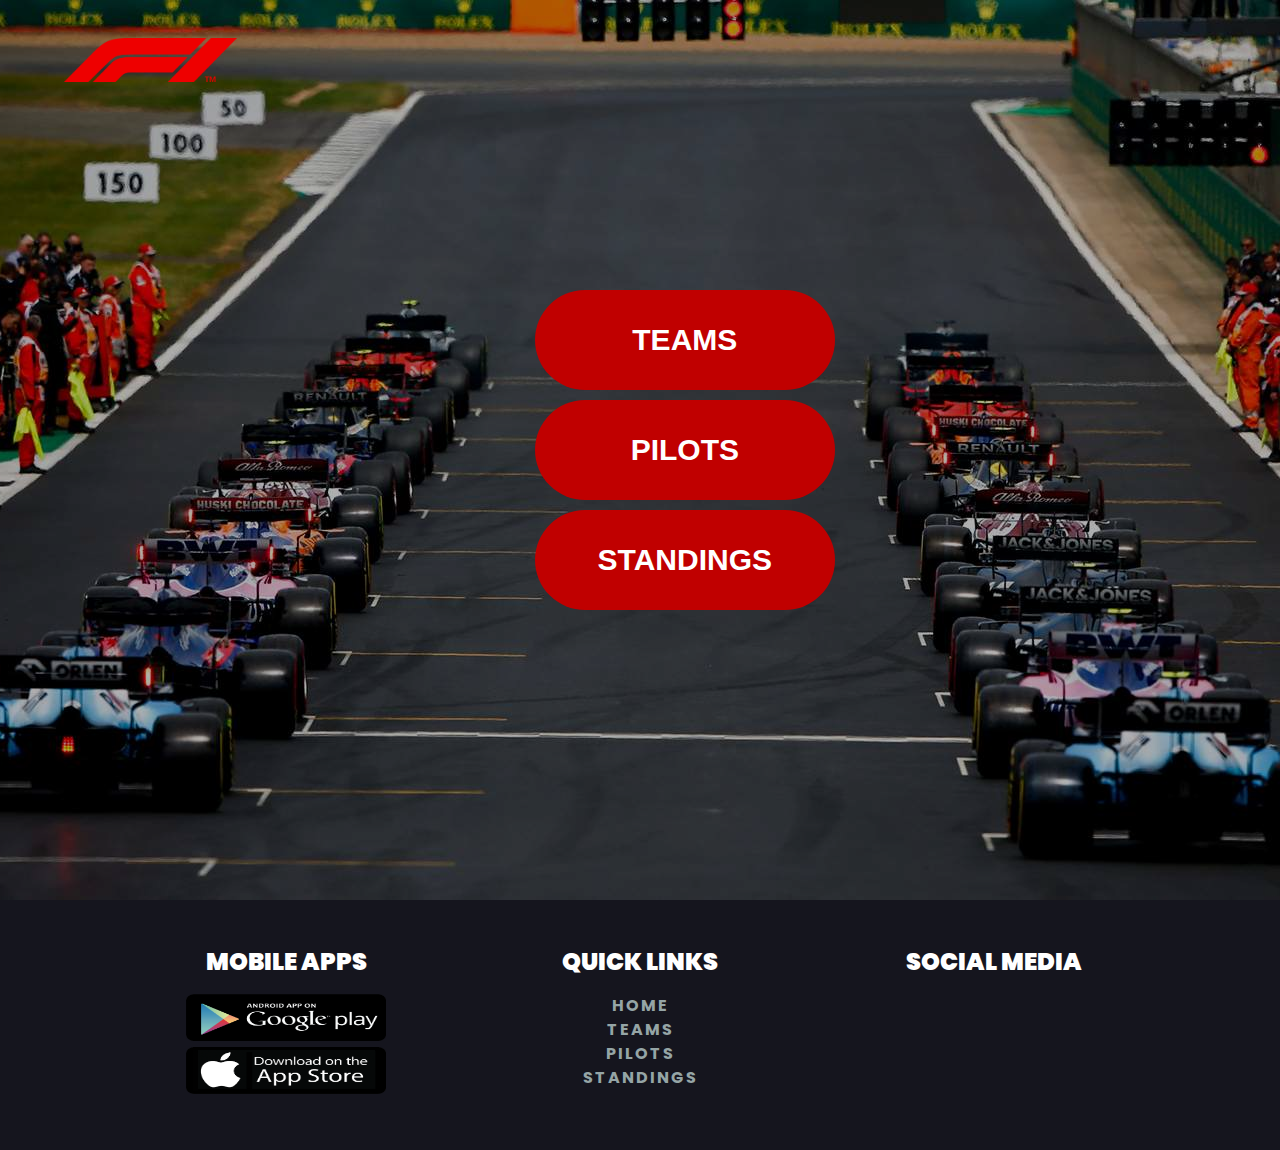
<file: index.html>
<!DOCTYPE html>
<html lang="en">

<head>
    <meta charset="UTF-8">
    <meta name="viewport" content="width=device-width, initial-scale=1.0">
    <title>Formula 1</title>
    <link rel="stylesheet" type="text/css" href="css/reset.css">
    <link rel="stylesheet" href="css/style.css">
    <link rel="preconnect" href="https://fonts.gstatic.com">
    <!-- <link href="https://fonts.googleapis.com/css2?family=Poppins:wght@200;300;400;500;600;700;800;900&display=swap"
        rel="stylesheet"> -->
    <link rel="stylesheet" href="https://use.fontawesome.com/releases/v5.8.1/css/all.css"
        integrity="sha384-50oBUHEmvpQ+1lW4y57PTFmhCaXp0ML5d60M1M7uH2+nqUivzIebhndOJK28anvf" crossorigin="anonymous">
</head>

<body>
    <header>
        <a href="index.html"><img src="images/formula-1-logo.png" class="logo"></a>
    </header>

    <div id="mainSlider">
        <div id="mainCaption" class="caption">
            <div class="container" id="end">
                <div class="menu">
                    <ul>
                        <button onclick="document.location='teams.html'" class="button button1">TEAMS</button>
                        <button onclick="document.location='pilots.html'" class="button button1">PILOTS</button>
                        <button onclick="document.location='standings.html'" class="button button1">STANDINGS</button>
                    </ul>
                </div>
            </div>
        </div>
    </div>

    <!-- Footer -->
    <footer class="sectionArea">
        <div class="container">
            <div class="col3">
                <div class="footerItem">
                    <h3>MOBILE APPS</h3>
                    <img src="images/app-logo.png">
                </div>
            </div>
            <div class="col3">
                <div class="footerItem">
                    <h3>QUICK LINKS</h3>
                    <ul class="footerLinks">
                        <li><a href="index.html">HOME</a></li>
                        <li><a href="teams.html">TEAMS</a></li>
                        <li><a href="pilots.html">PILOTS</a></li>
                        <li><a href="standings.html">STANDINGS</a></li>
                    </ul>
                </div>
            </div>
            <div class="col3">
                <div class="footerItem">
                    <h3>SOCIAL MEDIA</h3>
                    <ul class="socialLinks">
                        <li><a href="#"><i class="fab fa-twitter-square"></i></a></li>
                        <li><a href="#"><i class="fab fa-facebook"></i></a></li>
                        <li><a href="#"><i class="fab fa-instagram"></i></a></li>
                    </ul>
                    <ul class="socialLinks">
                        <li><a href="#"><i class="fab fa-google-plus-g"></i></a></li>
                        <li><a href="#"><i class="fab fa-youtube"></i></a></li>
                        <li><a href="#"><i class="fab fa-google-play"></i></a></li>
                    </ul>
                </div>
            </div>
        </div>
    </footer>
</body>

</html>
</file>
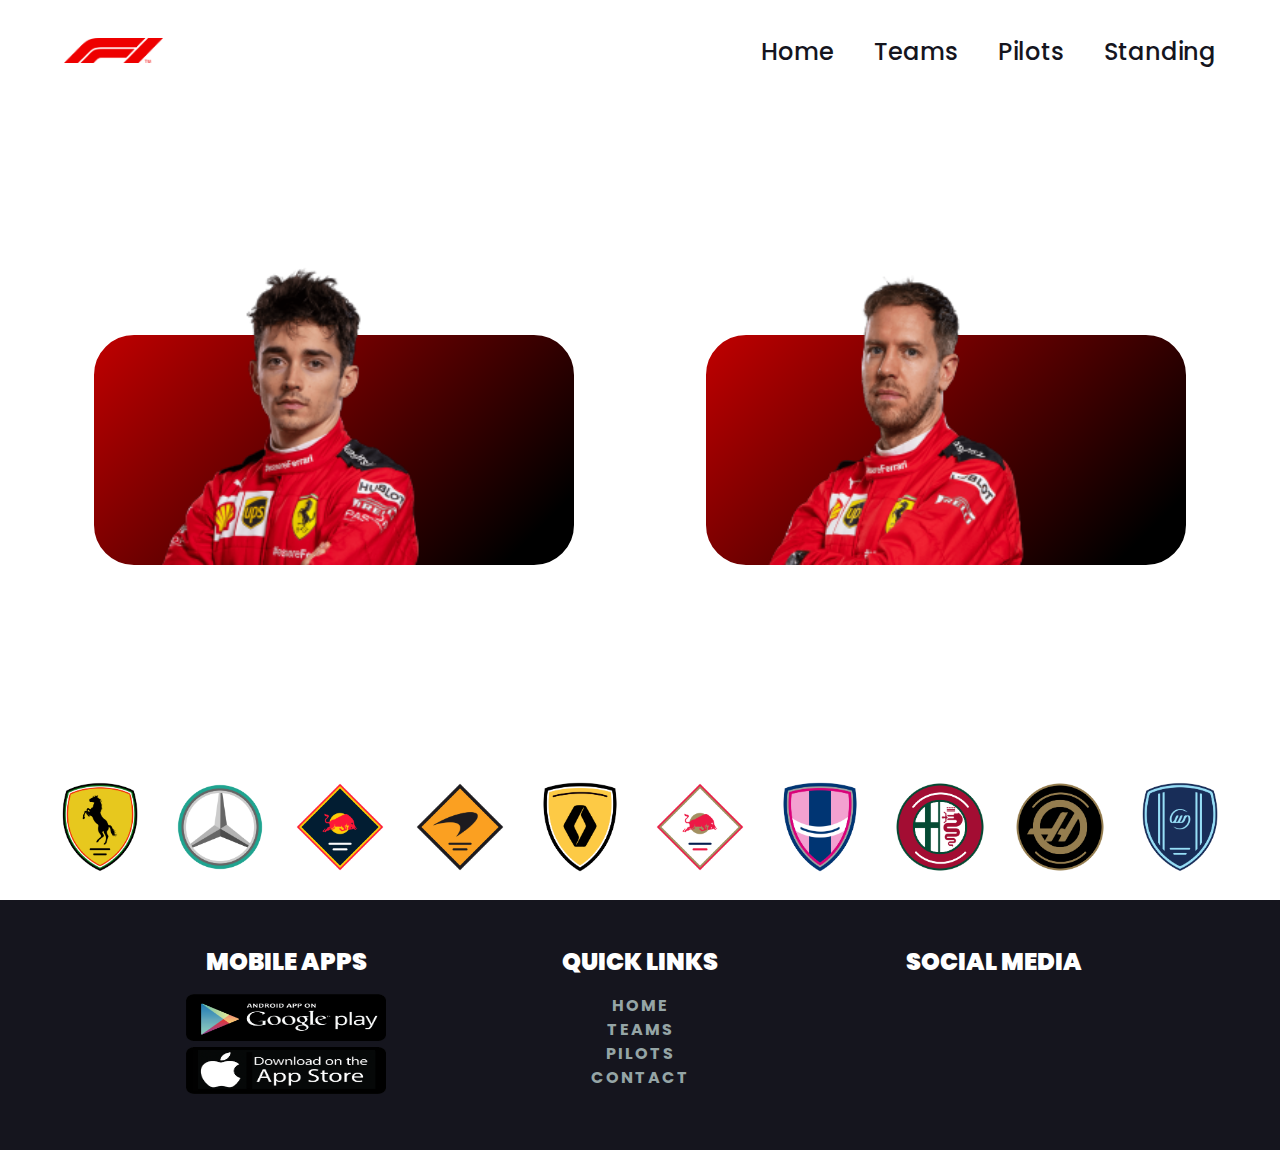
<file: pilots.html>
<!DOCTYPE html>
<html lang="en">

<head>
    <meta charset="UTF-8">
    <meta name="viewport" content="width=device-width, initial-scale=1.0">
    <title>Formula 1</title>
    <link rel="stylesheet" type="text/css" href="css/reset.css">
    <link rel="stylesheet" href="css/style.css">
    <link rel="preconnect" href="https://fonts.gstatic.com">
    <link href="https://fonts.googleapis.com/css2?family=Poppins:wght@200;300;400;500;600;700;800;900&display=swap"
        rel="stylesheet">
    <link rel="stylesheet" href="https://use.fontawesome.com/releases/v5.8.1/css/all.css"
        integrity="sha384-50oBUHEmvpQ+1lW4y57PTFmhCaXp0ML5d60M1M7uH2+nqUivzIebhndOJK28anvf" crossorigin="anonymous">
</head>

<body>
    <section>
        <header>
            <a href="#"><img src="images/formula-1-logo.png" class="logo"></a>
            <ul>
                <li><a href="index.html">Home</a></li>
                <li><a href="index.html">Teams</a></li>
                <li><a href="pilots.html">Pilots</a></li>
                <li><a href="standings.html">Standing</a></li>
            </ul>
        </header>
        <div class="content">
            <div class="card">
                <div class="cardText">
                    <h2 id="pilotName">CHARLES LECLERC</h2>
                    <p id="pilotNationality">FRANCE</p>
                </div>
                <img src="images/pilots/ferrari-1.png" class="pilot1">
            </div>
            <div class="card">
                <div class="cardText">
                    <h2 id="pilotName">SEBASTIAN VETTEL</h2>
                    <p id="pilotNationality">GERMANY</p>
                </div>
                <img src="images/pilots/ferrari-2.png" class="pilot2">
            </div>
        </div>
        <ul class="thumb">
            <li><img src="images/logo/ferrari.png" onclick="changeImage('images/pilots/ferrari-1.png','images/pilots/ferrari-2.png'); changePilotInfo('charles lerlerc', 'monaco', 'sebastian vettel', 'germany'); changeTextColor('linear-gradient(135deg, rgba(192,0,0,1) 0%, rgba(0,0,0,1) 90%)')"></li>
            <li><img src="images/logo/mercedes.png" onclick="changeImage('images/pilots/mercedes-1.png','images/pilots/mercedes-2.png'); changePilotInfo('lewis Hailton', 'United Kingdom', 'valterri bottas', 'finland'); changeTextColor('linear-gradient(135deg, rgba(0,210,190,1) 0%, rgba(0,0,0,1) 90%)')"></li>
            <li><img src="images/logo/redBull.jpg" onclick="changeImage('images/pilots/redBull-1.png','images/pilots/redBull-2.png'); changePilotInfo('max verstappen', 'holland','alex albon', 'Thailand'); changeTextColor('linear-gradient(135deg, rgba(6,0,239,1) 0%, rgba(0,0,0,1) 90%)')"></li>
            <li><img src="images/logo/mclaren.jpg" onclick="changeImage('images/pilots/mclaren-1.png','images/pilots/mclaren-2.png'); changePilotInfo('carlos sainz', 'Spain', 'lando norris', 'united kingdom'); changeTextColor('linear-gradient(135deg, rgba(255,135,0,1) 0%, rgba(0,0,0,1) 90%)')"></li>
            <li><img src="images/logo/renault.jpg" onclick="changeImage('images/pilots/renault-1.png','images/pilots/renault-2.png'); changePilotInfo('daniel ricciardo', 'Australia', 'esteban ocon', 'france'); changeTextColor('linear-gradient(135deg, rgba(255,245,0,1) 0%, rgba(0,0,0,1) 90%)')"></li>
            <li><img src="images/logo/alphatauri.jpg" onclick="changeImage('images/pilots/alphatauri-1.png','images/pilots/alphatauri-2.png'); changePilotInfo('pierre gasly', 'france', 'daniil kvyat', 'russia'); changeTextColor('linear-gradient(135deg, rgba(200,200,200,1) 0%, rgba(0,0,0,1) 90%)')"></li>
            <li><img src="images/logo/racingPoint.jpg" onclick="changeImage('images/pilots/racingPoint-1.png','images/pilots/racingPoint-2.png'); changePilotInfo('sergio perez', 'Mexico', 'lance stroll', 'Canada'); changeTextColor('linear-gradient(135deg, rgba(245,150,200,1) 0%, rgba(0,0,0,1) 90%)')"></li>
            <li><img src="images/logo/alfaRomeo.jpg" onclick="changeImage('images/pilots/alfaRomeo-1.png','images/pilots/alfaRomeo-2.png'); changePilotInfo('kimi raikkonen', 'finland', 'antonio giovinazzi', 'italy'); changeTextColor('linear-gradient(135deg, rgba(150,0,0,1) 0%, rgba(0,0,0,1) 90%)')"></li>
            <li><img src="images/logo/haas.jpg" onclick="changeImage('images/pilots/haas-1.png','images/pilots/haas-2.png'); changePilotInfo('romain grosjean', 'france', 'kevin magnussen', 'denmark'); changeTextColor('linear-gradient(135deg, rgba(120,120,120,1) 0%, rgba(0,0,0,1) 90%)')"></li>
            <li><img src="images/logo/williams.jpg" onclick="changeImage('images/pilots/williams-1.png','images/pilots/williams-2.png'); changePilotInfo('george russell', 'united kingdom', 'nicholas latifi', 'canada'); changeTextColor('linear-gradient(135deg, rgba(0,130,250,1) 0%, rgba(0,0,0,1) 90%)')"></li>
        </ul>
    </section>

    <!-- Footer -->
    <footer class="sectionArea">
        <div class="container">
            <div class="col3">
                <div class="footerItem">
                    <h3>MOBILE APPS</h3>
                    <img src="images/app-logo.png">
                </div>
            </div>
            <div class="col3">
                <div class="footerItem">
                    <h3>QUICK LINKS</h3>
                    <ul class="footerLinks">
                        <li><a href="index.html">HOME</a></li>
                        <li><a href="index.html">TEAMS</a></li>
                        <li><a href="pilots.html">PILOTS</a></li>
                        <li><a href="#">CONTACT</a></li>
                    </ul>
                </div>
            </div>
            <div class="col3">
                <div class="footerItem">
                    <h3>SOCIAL MEDIA</h3>
                    <ul class="socialLinks">
                        <li><a href="#"><i class="fab fa-twitter-square"></i></a></li>
                        <li><a href="#"><i class="fab fa-facebook"></i></a></li>
                        <li><a href="#"><i class="fab fa-instagram"></i></a></li>
                    </ul>
                    <ul class="socialLinks">
                        <li><a href="#"><i class="fab fa-google-plus-g"></i></a></li>
                        <li><a href="#"><i class="fab fa-youtube"></i></a></li>
                        <li><a href="#"><i class="fab fa-google-play"></i></a></li>
                    </ul>
                </div>
            </div>
        </div>
    </footer>

	<script src="js/pilots.js"></script>
</body>
</html>
</file>
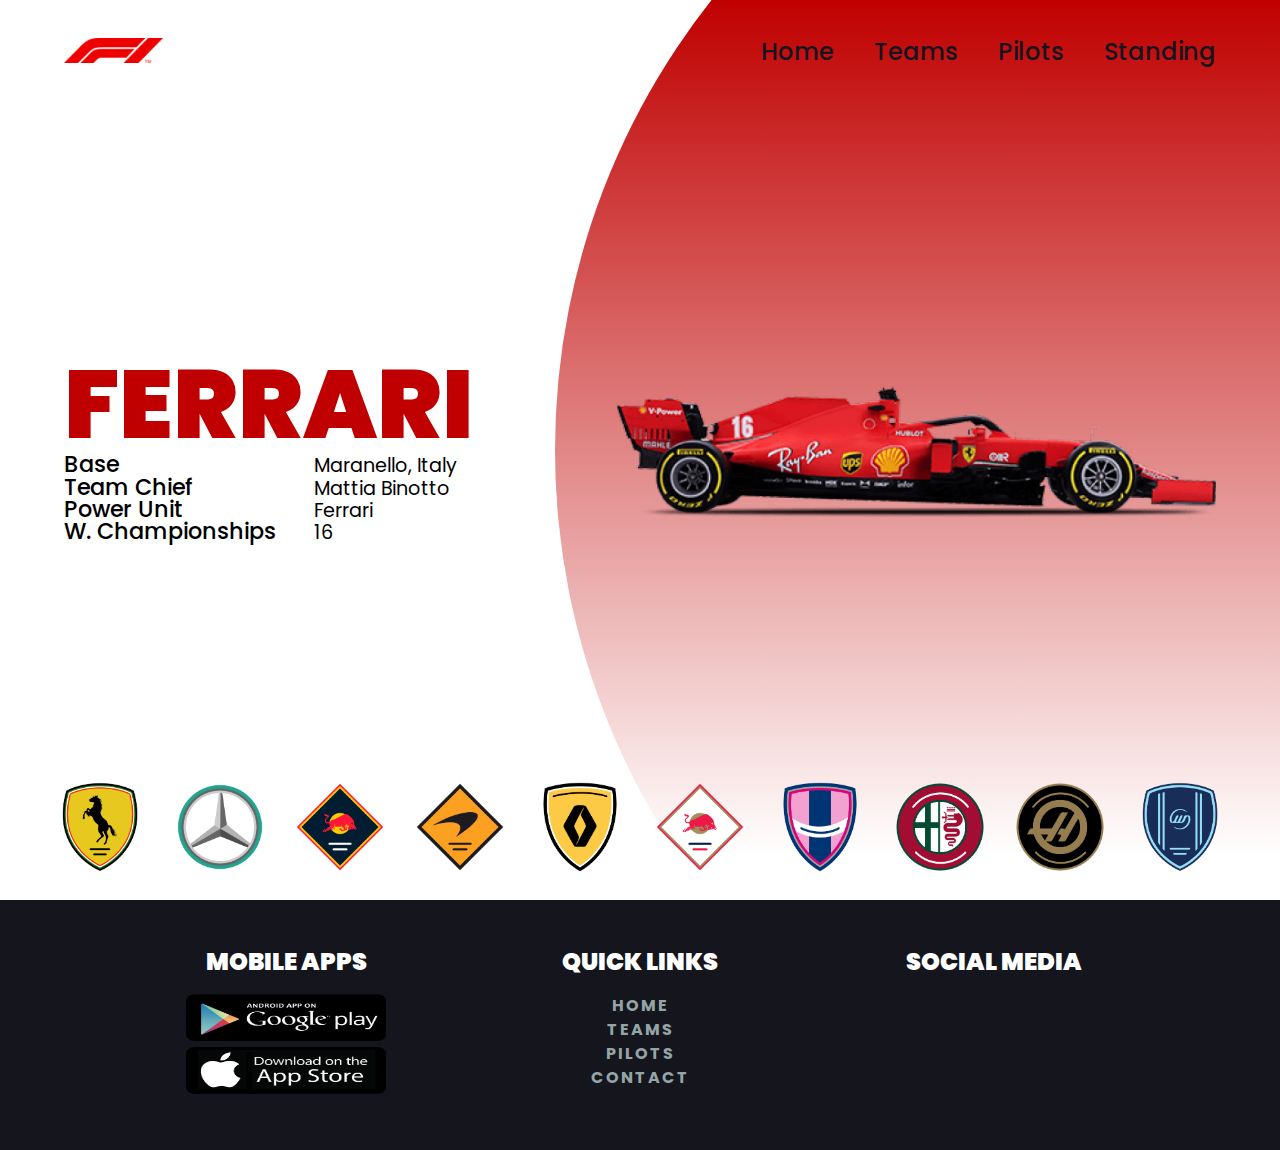
<file: teams.html>
<!DOCTYPE html>
<html lang="en">

<head>
    <meta charset="UTF-8">
    <meta name="viewport" content="width=device-width, initial-scale=1.0">
    <title>Formula 1</title>
    <link rel="stylesheet" type="text/css" href="css/reset.css">
    <link rel="stylesheet" href="css/style.css">
    <link rel="preconnect" href="https://fonts.gstatic.com">
    <!-- <link href="https://fonts.googleapis.com/css2?family=Poppins:wght@200;300;400;500;600;700;800;900&display=swap"
        rel="stylesheet"> -->
    <link rel="stylesheet" href="https://use.fontawesome.com/releases/v5.8.1/css/all.css"
        integrity="sha384-50oBUHEmvpQ+1lW4y57PTFmhCaXp0ML5d60M1M7uH2+nqUivzIebhndOJK28anvf" crossorigin="anonymous">
</head>

<body>
    <section>
        <div class="circle"></div>
        <header>
            <a href="index.html"><img src="images/formula-1-logo.png" class="logo"></a>
            <ul>
                <li><a href="index.html">Home</a></li>
                <li><a href="teams.html">Teams</a></li>
                <li><a href="pilots.html">Pilots</a></li>
                <li><a href="standings.html">Standing</a></li>
            </ul>
        </header>
        <div class="content">
            <div class="textBox">
                <h4 class="text">FERRARI</h4>
                <table>
                    <tbody>
                        <tr>
                            <th>Base</th>
                            <td class="td">Maranello, Italy</td>
                        </tr>
                        <tr>
                            <th>Team Chief</th>
                            <td class="td">Mattia Binotto</td>
                        </tr>
                        <tr>
                            <th>Power Unit</th>
                            <td class="td">Ferrari</td>
                        </tr>
                        <tr>
                            <th>W. Championships</th>
                            <td class="td">16</td>
                        </tr>
                    </tbody>
                </table>
            </div>
            <div class="imgBox">
                <img src="images/cars/ferrari.png" class="team">
            </div>
        </div>
        <ul class="thumb">
            <li><img src="images/logo/ferrari.png"
                    onclick="changeImage('images/cars/ferrari.png'); changeCircleColor('linear-gradient(180deg, rgba(192,0,0,1) 0%, rgba(255,255,255,1) 95%)'); changeTextColor('#C00000'); changeText('FERRARI');changeText_td('Maranello, Italy','Mattia Binotto','Ferrari','16')">
            </li>
            <li><img src="images/logo/mercedes.png"
                    onclick="changeImage('images/cars/mercedes.png'); changeCircleColor('linear-gradient(180deg, rgba(0,210,190,1) 0%, rgba(255,255,255,1) 95%)'); changeTextColor('#00D2BE'); changeText('MERCEDES');changeText_td('Brackley, UK','Toto Wolff','Mercedes','7')">
            </li>
            <li><img src="images/logo/redBull.jpg"
                    onclick="changeImage('images/cars/redBull.png'); changeCircleColor('linear-gradient(180deg, rgba(6,0,239,1) 0%, rgba(255,255,255,1) 95%)'); changeTextColor('#0600EF'); changeText('REDBULL');changeText_td('Milton Keynes, UK','Christian Horner','Honda','4')">
            </li>
            <li><img src="images/logo/mclaren.jpg"
                    onclick="changeImage('images/cars/mclaren.png'); changeCircleColor('linear-gradient(180deg, rgba(255,135,0,1) 0%, rgba(255,255,255,1) 95%)'); changeTextColor('#FF8700'); changeText('McLAREN');changeText_td('Woking, UK','Andreas Seidl','Renault','8')">
            </li>
            <li><img src="images/logo/renault.jpg"
                    onclick="changeImage('images/cars/renault.png'); changeCircleColor('linear-gradient(180deg, rgba(255,245,0,1) 0%, rgba(255,255,255,1) 95%)'); changeTextColor('#FFF500'); changeText('RENAULT');changeText_td('Enstone, UK','Cyril Abiteboul','Renault','2')">
            </li>
            <li><img src="images/logo/alphatauri.jpg"
                    onclick="changeImage('images/cars/alphatauri.png'); changeCircleColor('linear-gradient(180deg, rgba(200,200,200,1) 0%, rgba(255,255,255,1) 95%)'); changeTextColor('#C8C8C8'); changeText('ALPHA TAURI');changeText_td('Faenza, Italy','Franz Tost','Honda','N/A')">
            </li>
            <li><img src="images/logo/racingPoint.jpg"
                    onclick="changeImage('images/cars/racingPoint.png'); changeCircleColor('linear-gradient(180deg, rgba(245,150,200,1) 0%, rgba(255,255,255,1) 95%)'); changeTextColor('#F596C8'); changeText('RACING POINT');changeText_td('Silverstone, UK','Otmar Szafnauer','BWT Mercedes','N/A')">
            </li>
            <li><img src="images/logo/alfaRomeo.jpg"
                    onclick="changeImage('images/cars/alfaRomeo.png'); changeCircleColor('linear-gradient(180deg, rgba(150,0,0,1) 0%, rgba(255,255,255,1) 95%)'); changeTextColor('#960000'); changeText('ALFA ROMEO');changeText_td('Hinwil, Switzerland','Frédéric Vasseur','Ferrari','N/A')">
            </li>
            <li><img src="images/logo/haas.jpg"
                    onclick="changeImage('images/cars/haas.png'); changeCircleColor('linear-gradient(180deg, rgba(120,120,120,1) 0%, rgba(255,255,255,1) 95%)'); changeTextColor('#787878'); changeText('HAAS');changeText_td('Kannapolis, USA','Guenther Steiner','Ferrari','N/A')">
            </li>
            <li><img src="images/logo/williams.jpg"
                    onclick="changeImage('images/cars/williams.png'); changeCircleColor('linear-gradient(180deg, rgba(0,130,250,1) 0%, rgba(255,255,255,1) 95%)'); changeTextColor('#0082FA'); changeText('WILLIAMS');changeText_td('Grove, UK','Simon Roberts','Mercedes','9')">
            </li>
        </ul>
    </section>

    <!-- Footer -->
    <footer class="sectionArea">
        <div class="container">
            <div class="col3">
                <div class="footerItem">
                    <h3>MOBILE APPS</h3>
                    <img src="images/app-logo.png">
                </div>
            </div>
            <div class="col3">
                <div class="footerItem">
                    <h3>QUICK LINKS</h3>
                    <ul class="footerLinks">
                        <li><a href="index.html">HOME</a></li>
                        <li><a href="teams.html">TEAMS</a></li>
                        <li><a href="pilots.html">PILOTS</a></li>
                        <li><a href="#">CONTACT</a></li>
                    </ul>
                </div>
            </div>
            <div class="col3">
                <div class="footerItem">
                    <h3>SOCIAL MEDIA</h3>
                    <ul class="socialLinks">
                        <li><a href="#"><i class="fab fa-twitter-square"></i></a></li>
                        <li><a href="#"><i class="fab fa-facebook"></i></a></li>
                        <li><a href="#"><i class="fab fa-instagram"></i></a></li>
                    </ul>
                    <ul class="socialLinks">
                        <li><a href="#"><i class="fab fa-google-plus-g"></i></a></li>
                        <li><a href="#"><i class="fab fa-youtube"></i></a></li>
                        <li><a href="#"><i class="fab fa-google-play"></i></a></li>
                    </ul>
                </div>
            </div>
        </div>
    </footer>
    
	<script src="js/teams.js"></script>
</body>

</html>
</file>
<file: css/style.css>
@import url('https://fonts.googleapis.com/css2?family=Poppins:wght@400;500;600;700;800;900&display=swap');

@font-face {
    font-family: Lato-Regular;
    src: url('../fonts/Lato/Lato-Regular.ttf'); 
  }
  
  @font-face {
    font-family: Lato-Bold;
    src: url('../fonts/Lato/Lato-Bold.ttf'); 
  }  

*{
    padding: 0;
    margin: 0;
    box-sizing: border-box;
    
}
body{
    height: 100%;
    font-family: 'Poppins', sans-serif;
}
section{
    position: relative;
    width: 100%;
    min-height: 100vh;
    padding: 5%;
    display: flex;
    justify-content: space-between;
    align-items: center;
    background: #fff;
}
header{
    position: absolute;
    top: 0;
    left: 0;
    width: 100%;
    padding: 3% 5%;
    display: flex;
    justify-content: space-between;
    align-items: center;
}
header .logo{
    position: relative;
    max-width: 15%;
}
header ul{
    position: relative;
    display: flex;
}
header ul li{
    list-style: none;
    font-weight: 500;
    font-size: 1.5em;
    cursor: pointer;
}
header ul li a{
    display: inline-block;
    color: #15151e;
    font-weight: 500;
    margin-left: 40px;
    text-decoration: none;
}
.content{
    position: relative;
    width: 100%;
    display: flex;
    justify-content: space-between;
    align-items: center;
}
.content .textBox{
    position: relative;
    max-width: 800px;
}
.content .textBox table{
    max-width: 500px;
}
.content .textBox .text{
    color: #C00000;
    font-size:  6em;
    line-height: 1em;
    font-weight: 900;
}
.content .textBox th{
    text-align: left;
    font-size:  1.4em;
    line-height: 1em;
    font-weight: 500;
    width: 250px;
}
.content .textBox td{
    text-align: left;
    font-size:  1.2em;
    line-height: 1em;
    font-weight: 400;
    width: 250px;
}
.content .imgBox{
    width: 600px;
    display: flex;
    justify-content: flex-end;
}
.content .imgBox img{
    max-width: 600px;
}
.thumb{
    position: absolute;
    left: 50%;
    bottom: 20px;
    transform: translate(-50%);
    display: flex;
}
.thumb li{
    list-style: none;
    display: inline-block;
    margin: 0 10px;
    cursor: pointer;
    transition: 0.5s;
}
.thumb li:hover{
    transform: translateY(-15px);
}
.thumb li img{
    max-width: 100px;
}
footer{
    background: #15151e;
    text-align: center;
    height: 250px;   
}
.container{
    width: 90%;
    margin: 0 auto;
    display: flex;
}
.col3{
    flex-grow: 1;
    width: 300px;
}
.sectionArea {
    padding: 30px 50px;
}
.footerItem{
    padding: 20px;
}
.footerItem img{
    height: 100px;
    width: 200px;
    /* opacity: .5; */
}
.footerItem ul li{
    list-style: none;
    font-weight: 700;
    font-size: 1em;
    line-height: 1.5em;
}
footer h3{
    color: #fff;
    font-weight: 900;
    font-size: 1.5em;
    margin-bottom: 20px;
    text-decoration: none;
}
footer p{
    padding: 10px;
    color: #95a5a6;
    line-height: 20px;
    text-decoration: none;
    font-weight: 500;
    font-size: 1.5em;
    line-height: 1em;
}
footer .fab{
    font-size: 30px;
    color: #95a5a6;
    line-height: 40px;
    transition: .3s ease;
}
footer .fab:hover{
    color: #FFF;
}
.footerLinks a{
    text-decoration: none;
    color: #95a5a6;
    letter-spacing: 2px;
    transition: .3s ease;
}
.footerLinks a:hover{
    color: #FFF;
    text-decoration: underline;
}
.socialLinks li{
    display: inline-block;
    width: 60px;
    height: 60px;
}
.tel{
    font-size: 25px;
    font-family: PizzaPress, sans-serif;
    color: #95a5a6;
    text-decoration: none;
}


/* PILOTS CARDS */
.card{
    position: relative;
    width: 500px;
    height: 250px;
    margin: 20px;
    display: flex;
    justify-content: flex-start;
    align-items: center;
    border: solid 10px #fff;
    border-radius: 50px;
    /* background: #C00000; */
    background: linear-gradient(135deg, rgba(192,0,0,1) 0%, rgba(0,0,0,1) 90%);
}
.card img{
    position: absolute;
    bottom: 0;
    left: 40%;
    transform: translateX(-50%);
    height: 300px;
    transition: 0.5s;
}
.card:hover img{
    left: 65%;
    height: 350px;
}
.card .cardText{
    position: relative;
    width: 50%;
    left: 20%;
    padding: 20px 20px 20px 40px;
    transition: 0.5s;
    opacity: 0;
    visibility: hidden;
}
.card:hover .cardText{
    opacity: 1;
    visibility: visible;
    left: 0%;
}
.card .cardText h2{
    color: #fff;
    text-transform: uppercase;
    font-size: 2em;
    font-weight: 700;
    line-height: 1em;
}
.card .cardText p{
    color: #fff;
    text-transform: uppercase;
    font-weight: 500;
    margin-top: 10px;
}

/* index background */
#mainSlider{
    width: 100%;
    background: url('../images/main-1.jpg') center center no-repeat;
    background-size: cover;
}
#mainCaption{
    min-height: 100vh;
    background: rgba(0,0,0,.3);
}
.caption{
    display: flex;
    flex-direction: column;
    justify-content: center;
    width: 100%;
    color:#000;
}
/* .menu{
    width: 320px;
    height: 340px;
    margin-left: 700px;   
} */
.menu{
    width: 20%;
    height: 20%;
    margin-left: 40%;
}

/* buttons */
.button {
    background-color: #4CAF50; /* Green */
    border: none;
    color: white;
    width: 300px;
    height: 100px;
    text-align: center;
    text-decoration: none;
    display: block;
    font-size: 30px;
    font-weight: 700;
    margin: 10px 10px;
    transition-duration: 0.4s;
    cursor: pointer;
    border-radius: 50px;
}
.button1 {
    /* background-color: white; 
    color: #c00; 
    border: 2px solid #c00000; */

    background-color: #c00000; 
    color: #fff; 
    /* border: 2px solid #fff; */
}
  
.button1:hover {
    /* background-color: #c00000;
    color: white; */

    background-color: white ;
    color: #c00000;
}





/* STANDINGS PAGE */

.limiter {
    width: 70%;
}
.container-table100 {
    width: 800px;
    min-height: 700px;
    background: #fff;
  
    display: -webkit-box;
    display: -webkit-flex;
    display: -moz-box;
    display: -ms-flexbox;
    display: flex;
    align-items:flex-start;
    justify-content: flex-start;
    flex-wrap: wrap;
    margin-top: 50px;
}
.wrap-table100 {
    width: 800px;
}
.table100 {
    position: relative;
    padding-top: 40px;
    background-color: #fff;
}
/*=========[ Ver1 ]========*/
.table100.ver1 th {
    font-family: Lato-Bold;
    font-size: 18px;
    color: #fff;
    line-height: 0.5;
    background-color: #c00000;
    text-align: start;
}
.table100.ver1 td {
    font-family: Lato-Regular;
    font-size: 16px;
    color: #808080;
    line-height: 1.2;
    text-transform: uppercase;
}
.table100.ver1 .table100-body tr:nth-child(even) {
    background-color: #f8f6ff;
}
.table100.ver1 {
    border-radius: 10px;
    overflow: hidden;
    box-shadow: 0 0px 40px 0px rgba(0, 0, 0, 0.15);
    -moz-box-shadow: 0 0px 40px 0px rgba(0, 0, 0, 0.15);
    -webkit-box-shadow: 0 0px 40px 0px rgba(0, 0, 0, 0.15);
    -o-box-shadow: 0 0px 40px 0px rgba(0, 0, 0, 0.15);
    -ms-box-shadow: 0 0px 40px 0px rgba(0, 0, 0, 0.15);
}

table {
    width: 100%;
}
th, td {
    font-weight: unset;
    text-align: flex-start;
}
.column1 {
    width: 10%;
    padding-left: 20px;
} 
.column2 {
    width: 30%;
    font-weight: 900;
} 
.column3 {
    width: 15%;
} 
.column4 {
    width: 35%;
} 
.column5 {
    width: 10%;
}
.table100-head th {
    padding-top: 20px;
    padding-bottom: 20px;
}
.table100-body td {
    padding-top: 15px;
    padding-bottom: 10px;
}
.table100-head {
    position: absolute;
    width: 800px;
    top: 0;
    left: 0;
}
.table100-body {
    max-height: 900px;
}



.year{
    width: 20%;
    height: 20%;
    margin-right: 8%;
}
.button1s {
    /* background-color: white; 
    color: #c00; 
    border: 2px solid #c00000; */

    background-color: #c00000; 
    color: #fff; 
    /* border: 2px solid #fff; */
}
  
.button1s:hover {
    /* background-color: #c00000;
    color: white; */

    background-color: white ;
    color: #c00000;
    border: solid 5px #c00000;
}




  

.circle{
    position: absolute;
    top: 0;
    left: 0;
    width: 100%;
    height: 100%;
    background: linear-gradient(180deg, rgba(192,0,0,1) 0%, rgba(255,255,255,1) 95%);
    clip-path: circle(725px at right)
}




 
@media screen and (min-width: 1600px){
    /* index.html */
    section{
        padding: 80px;
    }
    header{
        padding: 30px 80px;
    }
    .content .textBox{
    max-width: 900px;
    }
    .content .textBox table{
        max-width: 700px;
    }
    .content .textBox .text{
        color: #C00000;
        font-size:  7.6em;
    }
    .content .textBox th{
        text-align: left;
        font-size:  2.4em;
        width: 350px;
    }
    .content .textBox td{
        text-align: right;
        font-size:  2.2em;
        width: 350px;
    }
    header .logo{
        max-width: 200px;
        }
    /* pilots.html */
    .card{
        width: 800px;
        height: 400px;
        margin: 30px;
    }
    .card img{
        left: 50%;
        height: 450px;
    }
    .card:hover img{
        height: 500px;
        }
    .card .cardText{
        padding: 30px 30px 30px 50px;
    }
    .card .cardText h2{
        font-size: 3em;
    }
    .card .cardText p{
        font-size: 1.7em;
    }
}
@media screen and (max-width: 1024px) {
    /* index.html */
    section{
        padding: 30px;
    }
    header{
        padding: 10px 30px;
    }
    .content .textBox {
      max-width: 450px;
    }
    .content .textBox .text{
        color: #C00000;
        font-size:  3em;
    }
    .content .textBox th{
        text-align: left;
        font-size:  1em;
        line-height: 1em;
    }
    .content .textBox td{
        text-align: right;
        font-size:  1.2em;
        line-height: 1em;
    }
    .content .imgBox{
        width: 450px;
    }
    .content .imgBox img{
        max-width: 450px;
    }
    header .logo{
        max-width: 100px;
    }
    header ul li{
        font-weight: 500;
        font-size: 1em;
    }
    header ul li a{
        margin-left: 20px;
    }
    .thumb{
        left: 50%;
        bottom: 20px;
    }
    .thumb li{
        margin: 0 10px;
    }
    .thumb li:hover{
        transform: translateY(-15px);
    }
    .thumb li img{
        max-width: 50px;
    }
    .circle{
    clip-path: circle(500px at right)
    }

    /* pilots.html */
    .card{
        width: 420px;
        height: 250px;
        margin: 30px;
    }
    .card img{
        left: 40%;
        height: 275px;
    }
    .card:hover img{
        left: 65%;
        height: 300px;
    }
    .card .cardText{
        padding: 10px 10px 10px 30px;
    }
    .card .cardText h2{
        font-size: 1.5em;
    }
    .card .cardText p{
        font-size: 1em;
    }
}
</file>
